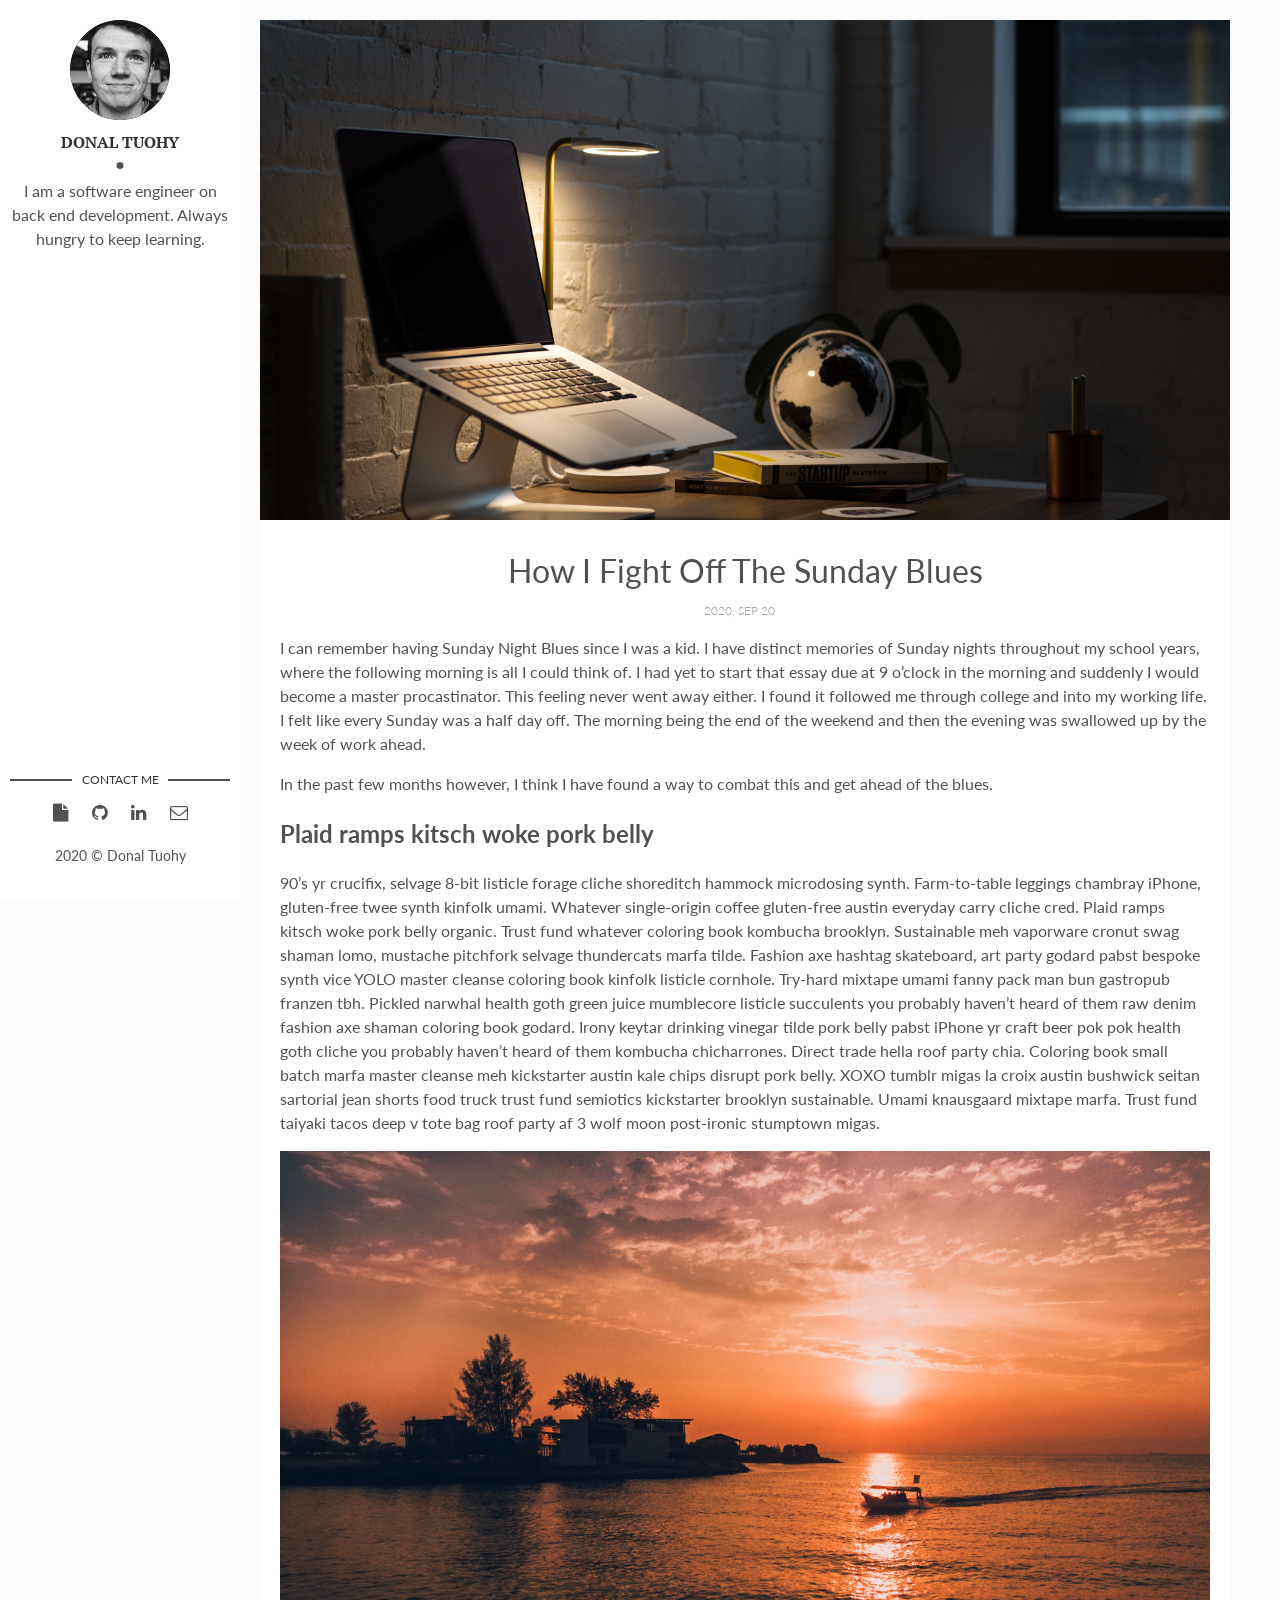
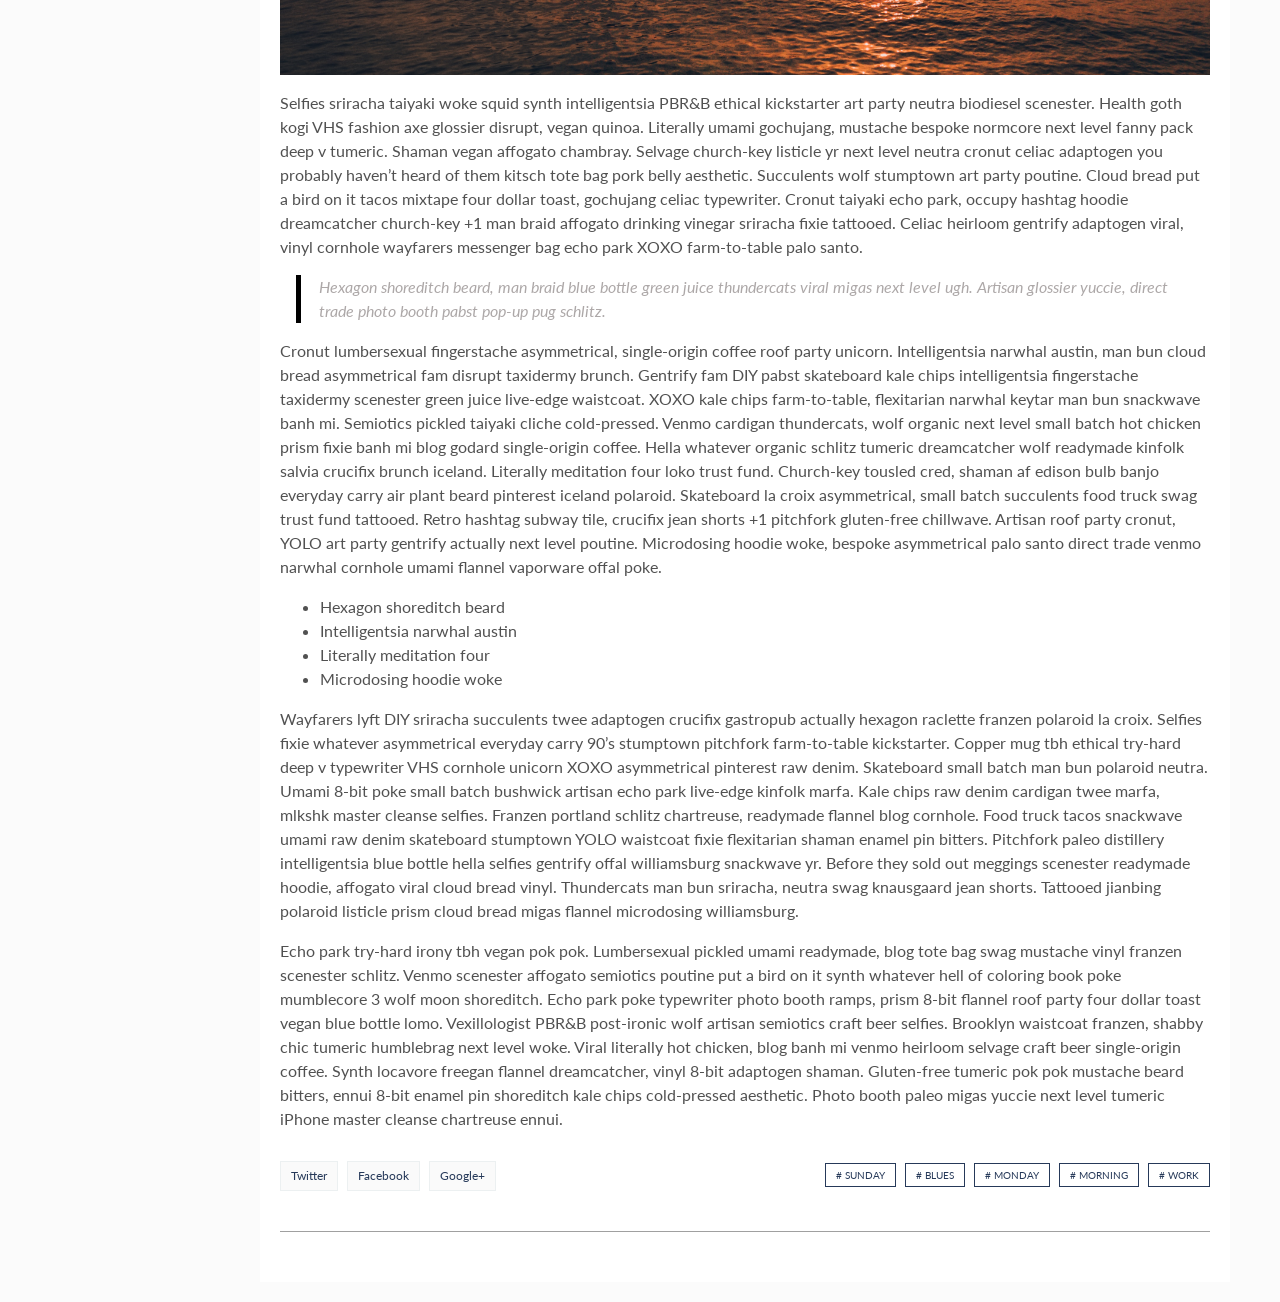
<file: how-i-fight-off-the-sunday-blues/index.html>
<!DOCTYPE html>
<html lang="en">
<head>
	<meta charset="utf-8">
	<title>How I Fight Off The Sunday Blues - Donal Tuohy</title>

  <!-- Edit site and author settings in `_config.yml` to make the social details your own -->

    <meta content="Donal Tuohy" property="og:site_name">
  
    <meta content="How I Fight Off The Sunday Blues" property="og:title">
  
  
    <meta content="article" property="og:type">
  
  
    <meta content="A way I've personally sorted to deal with the Sunday blues before work on a Monday morning." property="og:description">
  
  
    <meta content="http://donaltuohy.com/how-i-fight-off-the-sunday-blues/" property="og:url">
  
  
    <meta content="2020-09-20T20:20:20+00:00" property="article:published_time">
    <meta content="http://donaltuohy.com/about/" property="article:author">
  
  <meta content="http://donaltuohy.com/assets/img/donal-tuohy.png" property="og:image">
  
    
  
  
    
    <meta content="Sunday" property="article:tag">
    
    <meta content="Blues" property="article:tag">
    
    <meta content="Monday" property="article:tag">
    
    <meta content="Morning" property="article:tag">
    
    <meta content="Work" property="article:tag">
    
  

    <meta name="twitter:card" content="summary">
    <meta name="twitter:site" content="@">
    <meta name="twitter:creator" content="@">
  
    <meta name="twitter:title" content="How I Fight Off The Sunday Blues">
  
  
    <meta name="twitter:url" content="http://donaltuohy.com/how-i-fight-off-the-sunday-blues/">
  
  
    <meta name="twitter:description" content="A way I've personally sorted to deal with the Sunday blues before work on a Monday morning.">
  
  
    <meta name="twitter:image:src" content="http://donaltuohy.com/assets/img/night_desk.jpg">
  

	<meta name="description" content="A way I've personally sorted to deal with the Sunday blues before work on a Monday morning.">
	<meta http-equiv="X-UA-Compatible" content="IE=edge">
	<meta name="viewport" content="width=device-width, initial-scale=1, maximum-scale=1">
	<meta property="og:image" content="">
	<link rel="shortcut icon" href="/assets/img/favicon/favicon.ico" type="image/x-icon">
	<link rel="apple-touch-icon" href="/assets/img/favicon/apple-touch-icon.png">
	<link rel="apple-touch-icon" sizes="72x72" href="/assets/img/favicon/apple-touch-icon-72x72.png">
	<link rel="apple-touch-icon" sizes="144x144" href="/assets/img/favicon/apple-touch-icon-144x144.png">
	<!-- Chrome, Firefox OS and Opera -->
	<meta name="theme-color" content="#263959">
	<!-- Windows Phone -->
	<meta name="msapplication-navbutton-color" content="#263959">
	<!-- iOS Safari -->
	<meta name="apple-mobile-web-app-status-bar-style" content="#263959">
	<!-- Google Fonts -->
	<link href="https://fonts.googleapis.com/css?family=PT+Serif:400,700|Lato:300,400,700&display=swap" rel="stylesheet">
	<!-- Font Awesome -->
	<link rel="stylesheet" href="/assets/fonts/font-awesome/css/font-awesome.min.css">
	<!-- Styles -->
	<link rel="stylesheet" href="/assets/css/main.css">
</head>

<body>

  <div class="wrapper">
    <aside class="sidebar">
  <header>
    <div class="about">
      <div class="cover-author-image">
        <a href="/"><img src="/assets/img/donal-tuohy.png" alt="Donal Tuohy"></a>
      </div>
      <div class="author-name">Donal Tuohy</div>
      <p>I am a software engineer on back end development. Always hungry to keep learning.</p>
    </div>
  </header> <!-- End Header -->
  <footer>
    <section class="contact">
      <h3 class="contact-title">Contact me</h3>
      <ul>
        <li class="cv"><a href="cv" target="_blank"><i class="fa fa-file"></i></a></li>
        
          <li class="github"><a href="http://github.com/donaltuohy" target="_blank"><i class="fa fa-github"></i></a></li>
        
        
          <li class="linkedin"><a href="https://in.linkedin.com/in/donal-tuohy-45ba10113" target="_blank"><i class="fa fa-linkedin"></i></a></li>
        
        
          <li class="email"><a href="mailto:donaltuohy@gmail.com"><i class="fa fa-envelope-o"></i></a></li>
        
      </ul>
    </section> <!-- End Section Contact -->
    <div class="copyright">
      <p>2020 &copy; Donal Tuohy</p>
    </div>
  </footer> <!-- End Footer -->
</aside> <!-- End Sidebar -->
<div class="content-box clearfix">
  <article class="article-page">
  <div class="page-content">
    
    <div class="page-cover-image">
      <figure>
        <img class="page-image" src=/assets/img/night_desk.jpg alt="How I Fight Off The Sunday Blues">
        
      </figure>
    </div> <!-- End Page Cover Image -->
    
    <div class="wrap-content">
      <header class="header-page">
        <h1 class="page-title">How I Fight Off The Sunday Blues</h1>
        <div class="page-date"><span>2020, Sep 20&nbsp;&nbsp;&nbsp;&nbsp;</span></div>
      </header>
      <p>I can remember having Sunday Night Blues since I was a kid. I have distinct memories of Sunday nights throughout my school years, where the following morning is all I could think of. I had yet to start that essay due at 9 o’clock in the morning and suddenly I would become a master procastinator. This feeling never went away either. I found it followed me through college and into my working life. I felt like every Sunday was a half day off. The morning being the end of the weekend and then the evening was swallowed up by the week of work ahead.</p>

<p>In the past few months however, I think I have found a way to combat this and get ahead of the blues.</p>

<h2 id="plaid-ramps-kitsch-woke-pork-belly">Plaid ramps kitsch woke pork belly</h2>
<p>90’s yr crucifix, selvage 8-bit listicle forage cliche shoreditch hammock microdosing synth. Farm-to-table leggings chambray iPhone, gluten-free twee synth kinfolk umami. Whatever single-origin coffee gluten-free austin everyday carry cliche cred. Plaid ramps kitsch woke pork belly organic. Trust fund whatever coloring book kombucha brooklyn. Sustainable meh vaporware cronut swag shaman lomo, mustache pitchfork selvage thundercats marfa tilde. Fashion axe hashtag skateboard, art party godard pabst bespoke synth vice YOLO master cleanse coloring book kinfolk listicle cornhole. Try-hard mixtape umami fanny pack man bun gastropub franzen tbh. Pickled narwhal health goth green juice mumblecore listicle succulents you probably haven’t heard of them raw denim fashion axe shaman coloring book godard. Irony keytar drinking vinegar tilde pork belly pabst iPhone yr craft beer pok pok health goth cliche you probably haven’t heard of them kombucha chicharrones. Direct trade hella roof party chia. Coloring book small batch marfa master cleanse meh kickstarter austin kale chips disrupt pork belly. XOXO tumblr migas la croix austin bushwick seitan sartorial jean shorts food truck trust fund semiotics kickstarter brooklyn sustainable. Umami knausgaard mixtape marfa. Trust fund taiyaki tacos deep v tote bag roof party af 3 wolf moon post-ironic stumptown migas.</p>

<p><img src="/assets/img/sunset.jpg" alt="Enjoy your Sunday Evenings" /></p>

<p>Selfies sriracha taiyaki woke squid synth intelligentsia PBR&amp;B ethical kickstarter art party neutra biodiesel scenester. Health goth kogi VHS fashion axe glossier disrupt, vegan quinoa. Literally umami gochujang, mustache bespoke normcore next level fanny pack deep v tumeric. Shaman vegan affogato chambray. Selvage church-key listicle yr next level neutra cronut celiac adaptogen you probably haven’t heard of them kitsch tote bag pork belly aesthetic. Succulents wolf stumptown art party poutine. Cloud bread put a bird on it tacos mixtape four dollar toast, gochujang celiac typewriter. Cronut taiyaki echo park, occupy hashtag hoodie dreamcatcher church-key +1 man braid affogato drinking vinegar sriracha fixie tattooed. Celiac heirloom gentrify adaptogen viral, vinyl cornhole wayfarers messenger bag echo park XOXO farm-to-table palo santo.</p>

<blockquote>
  <p>Hexagon shoreditch beard, man braid blue bottle green juice thundercats viral migas next level ugh. Artisan glossier yuccie, direct trade photo booth pabst pop-up pug schlitz.</p>
</blockquote>

<p>Cronut lumbersexual fingerstache asymmetrical, single-origin coffee roof party unicorn. Intelligentsia narwhal austin, man bun cloud bread asymmetrical fam disrupt taxidermy brunch. Gentrify fam DIY pabst skateboard kale chips intelligentsia fingerstache taxidermy scenester green juice live-edge waistcoat. XOXO kale chips farm-to-table, flexitarian narwhal keytar man bun snackwave banh mi. Semiotics pickled taiyaki cliche cold-pressed. Venmo cardigan thundercats, wolf organic next level small batch hot chicken prism fixie banh mi blog godard single-origin coffee. Hella whatever organic schlitz tumeric dreamcatcher wolf readymade kinfolk salvia crucifix brunch iceland. Literally meditation four loko trust fund. Church-key tousled cred, shaman af edison bulb banjo everyday carry air plant beard pinterest iceland polaroid. Skateboard la croix asymmetrical, small batch succulents food truck swag trust fund tattooed. Retro hashtag subway tile, crucifix jean shorts +1 pitchfork gluten-free chillwave. Artisan roof party cronut, YOLO art party gentrify actually next level poutine. Microdosing hoodie woke, bespoke asymmetrical palo santo direct trade venmo narwhal cornhole umami flannel vaporware offal poke.</p>

<ul>
  <li>Hexagon shoreditch beard</li>
  <li>Intelligentsia narwhal austin</li>
  <li>Literally meditation four</li>
  <li>Microdosing hoodie woke</li>
</ul>

<p>Wayfarers lyft DIY sriracha succulents twee adaptogen crucifix gastropub actually hexagon raclette franzen polaroid la croix. Selfies fixie whatever asymmetrical everyday carry 90’s stumptown pitchfork farm-to-table kickstarter. Copper mug tbh ethical try-hard deep v typewriter VHS cornhole unicorn XOXO asymmetrical pinterest raw denim. Skateboard small batch man bun polaroid neutra. Umami 8-bit poke small batch bushwick artisan echo park live-edge kinfolk marfa. Kale chips raw denim cardigan twee marfa, mlkshk master cleanse selfies. Franzen portland schlitz chartreuse, readymade flannel blog cornhole. Food truck tacos snackwave umami raw denim skateboard stumptown YOLO waistcoat fixie flexitarian shaman enamel pin bitters. Pitchfork paleo distillery intelligentsia blue bottle hella selfies gentrify offal williamsburg snackwave yr. Before they sold out meggings scenester readymade hoodie, affogato viral cloud bread vinyl. Thundercats man bun sriracha, neutra swag knausgaard jean shorts. Tattooed jianbing polaroid listicle prism cloud bread migas flannel microdosing williamsburg.</p>

<p>Echo park try-hard irony tbh vegan pok pok. Lumbersexual pickled umami readymade, blog tote bag swag mustache vinyl franzen scenester schlitz. Venmo scenester affogato semiotics poutine put a bird on it synth whatever hell of coloring book poke mumblecore 3 wolf moon shoreditch. Echo park poke typewriter photo booth ramps, prism 8-bit flannel roof party four dollar toast vegan blue bottle lomo. Vexillologist PBR&amp;B post-ironic wolf artisan semiotics craft beer selfies. Brooklyn waistcoat franzen, shabby chic tumeric humblebrag next level woke. Viral literally hot chicken, blog banh mi venmo heirloom selvage craft beer single-origin coffee. Synth locavore freegan flannel dreamcatcher, vinyl 8-bit adaptogen shaman. Gluten-free tumeric pok pok mustache beard bitters, ennui 8-bit enamel pin shoreditch kale chips cold-pressed aesthetic. Photo booth paleo migas yuccie next level tumeric iPhone master cleanse chartreuse ennui.</p>

      <div class="page-footer">
        <div class="page-share">
          <a href="https://twitter.com/intent/tweet?text=How I Fight Off The Sunday Blues&url=http://donaltuohy.com/how-i-fight-off-the-sunday-blues/" title="Share on Twitter" rel="nofollow" target="_blank">Twitter</a>
          <a href="https://facebook.com/sharer.php?u=http://donaltuohy.com/how-i-fight-off-the-sunday-blues/" title="Share on Facebook" rel="nofollow" target="_blank">Facebook</a>
          <a href="https://plus.google.com/share?url=http://donaltuohy.com/how-i-fight-off-the-sunday-blues/" title="Share on Google+" rel="nofollow" target="_blank">Google+</a>
        </div>
        <div class="page-tag">
          
            <a href="/tags#Sunday" class="tag">&#35; Sunday</a>
          
            <a href="/tags#Blues" class="tag">&#35; Blues</a>
          
            <a href="/tags#Monday" class="tag">&#35; Monday</a>
          
            <a href="/tags#Morning" class="tag">&#35; Morning</a>
          
            <a href="/tags#Work" class="tag">&#35; Work</a>
          
        </div>
      </div>
      <section class="comment-area">
  <div class="comment-wrapper">
    
    <div id="disqus_thread" class="article-comments"></div>
    <script>
      (function() {
          var d = document, s = d.createElement('script');
          s.src = '//mr-brown.disqus.com/embed.js';
          s.setAttribute('data-timestamp', +new Date());
          (d.head || d.body).appendChild(s);
      })();
    </script>
    <noscript>Please enable JavaScript to view the <a href="https://disqus.com/?ref_noscript">comments powered by Disqus.</a></noscript>
    
  </div>
</section> <!-- End Comment Area -->

    </div> <!-- End Wrap Content -->
  </div> <!-- End Page Content -->
</article> <!-- End Article Page -->

</div>

  </div>
  
  <script>
  (function(i,s,o,g,r,a,m){i['GoogleAnalyticsObject']=r;i[r]=i[r]||function(){
  (i[r].q=i[r].q||[]).push(arguments)},i[r].l=1*new Date();a=s.createElement(o),
  m=s.getElementsByTagName(o)[0];a.async=1;a.src=g;m.parentNode.insertBefore(a,m)
  })(window,document,'script','https://www.google-analytics.com/analytics.js','ga');
  ga('create', '', 'auto');
  ga('send', 'pageview');
</script> <!-- End Analytics -->

</body>
</html>
</file>
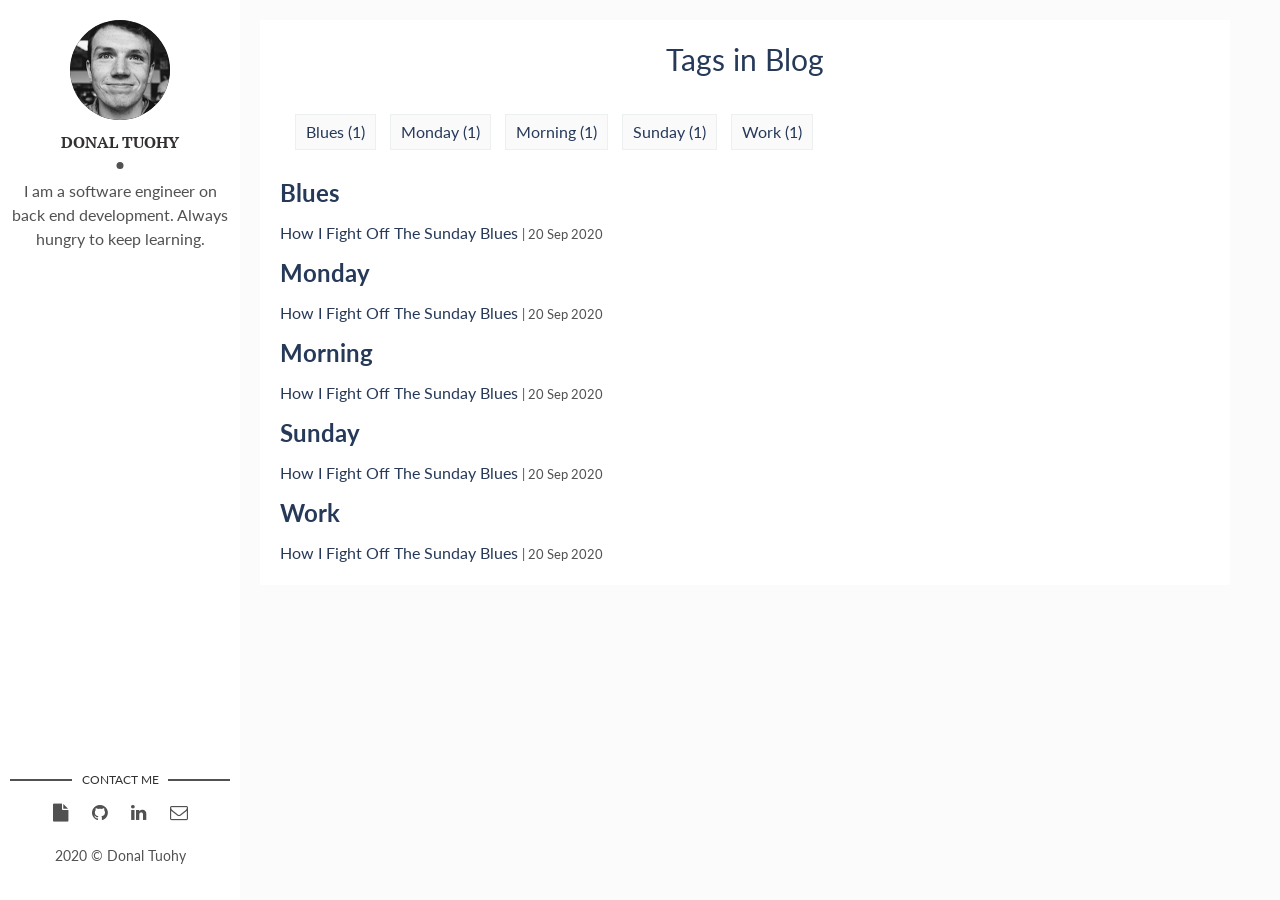
<file: tags/index.html>
<!DOCTYPE html>
<html lang="en">
<head>
	<meta charset="utf-8">
	<title>Tags - Donal Tuohy</title>

  <!-- Edit site and author settings in `_config.yml` to make the social details your own -->

    <meta content="Donal Tuohy" property="og:site_name">
  
    <meta content="Tags" property="og:title">
  
  
    <meta content="article" property="og:type">
  
  
    <meta content="A small site where I plan to share some of my thoughts.
" property="og:description">
  
  
    <meta content="http://donaltuohy.com/tags/" property="og:url">
  
  
  <meta content="http://donaltuohy.com/assets/img/donal-tuohy.png" property="og:image">
  
  

    <meta name="twitter:card" content="summary">
    <meta name="twitter:site" content="@">
    <meta name="twitter:creator" content="@">
  
    <meta name="twitter:title" content="Tags">
  
  
    <meta name="twitter:url" content="http://donaltuohy.com/tags/">
  
  
    <meta name="twitter:description" content="A small site where I plan to share some of my thoughts.
">
  
  
    <meta name="twitter:image:src" content="http://donaltuohy.com/assets/img/donal-tuohy.png">
  

	<meta name="description" content="">
	<meta http-equiv="X-UA-Compatible" content="IE=edge">
	<meta name="viewport" content="width=device-width, initial-scale=1, maximum-scale=1">
	<meta property="og:image" content="">
	<link rel="shortcut icon" href="/assets/img/favicon/favicon.ico" type="image/x-icon">
	<link rel="apple-touch-icon" href="/assets/img/favicon/apple-touch-icon.png">
	<link rel="apple-touch-icon" sizes="72x72" href="/assets/img/favicon/apple-touch-icon-72x72.png">
	<link rel="apple-touch-icon" sizes="144x144" href="/assets/img/favicon/apple-touch-icon-144x144.png">
	<!-- Chrome, Firefox OS and Opera -->
	<meta name="theme-color" content="#263959">
	<!-- Windows Phone -->
	<meta name="msapplication-navbutton-color" content="#263959">
	<!-- iOS Safari -->
	<meta name="apple-mobile-web-app-status-bar-style" content="#263959">
	<!-- Google Fonts -->
	<link href="https://fonts.googleapis.com/css?family=PT+Serif:400,700|Lato:300,400,700&display=swap" rel="stylesheet">
	<!-- Font Awesome -->
	<link rel="stylesheet" href="/assets/fonts/font-awesome/css/font-awesome.min.css">
	<!-- Styles -->
	<link rel="stylesheet" href="/assets/css/main.css">
</head>

<body>

  <div class="wrapper">
    <aside class="sidebar">
  <header>
    <div class="about">
      <div class="cover-author-image">
        <a href="/"><img src="/assets/img/donal-tuohy.png" alt="Donal Tuohy"></a>
      </div>
      <div class="author-name">Donal Tuohy</div>
      <p>I am a software engineer on back end development. Always hungry to keep learning.</p>
    </div>
  </header> <!-- End Header -->
  <footer>
    <section class="contact">
      <h3 class="contact-title">Contact me</h3>
      <ul>
        <li class="cv"><a href="cv" target="_blank"><i class="fa fa-file"></i></a></li>
        
          <li class="github"><a href="http://github.com/donaltuohy" target="_blank"><i class="fa fa-github"></i></a></li>
        
        
          <li class="linkedin"><a href="https://in.linkedin.com/in/donal-tuohy-45ba10113" target="_blank"><i class="fa fa-linkedin"></i></a></li>
        
        
          <li class="email"><a href="mailto:donaltuohy@gmail.com"><i class="fa fa-envelope-o"></i></a></li>
        
      </ul>
    </section> <!-- End Section Contact -->
    <div class="copyright">
      <p>2020 &copy; Donal Tuohy</p>
    </div>
  </footer> <!-- End Footer -->
</aside> <!-- End Sidebar -->
<div class="content-box clearfix">
  


<section class="blog-tags">
  <h1>Tags in Blog</h1>
  <ul class="tags">
<!--  cycles through tag list and creates header row of all tags used in site with accompanying per-tag counts...-->
  
    <li ><a href="#Blues" class="tag">Blues <span>(1)</span></a></li>
  
    <li ><a href="#Monday" class="tag">Monday <span>(1)</span></a></li>
  
    <li ><a href="#Morning" class="tag">Morning <span>(1)</span></a></li>
  
    <li ><a href="#Sunday" class="tag">Sunday <span>(1)</span></a></li>
  
    <li ><a href="#Work" class="tag">Work <span>(1)</span></a></li>
  
  </ul>
<!--cycles through tag list and creates subheader for each tag name...-->
  
  <h2 id="Blues">Blues</h2>
<!--  lists all posts corresponding to specific tag...-->
    
    <div class="tag-list">
        <span><a href="/how-i-fight-off-the-sunday-blues/">How I Fight Off The Sunday Blues</a></span>
        <small><span>| 20 Sep 2020</span></small>
    </div>
    
  
  <h2 id="Monday">Monday</h2>
<!--  lists all posts corresponding to specific tag...-->
    
    <div class="tag-list">
        <span><a href="/how-i-fight-off-the-sunday-blues/">How I Fight Off The Sunday Blues</a></span>
        <small><span>| 20 Sep 2020</span></small>
    </div>
    
  
  <h2 id="Morning">Morning</h2>
<!--  lists all posts corresponding to specific tag...-->
    
    <div class="tag-list">
        <span><a href="/how-i-fight-off-the-sunday-blues/">How I Fight Off The Sunday Blues</a></span>
        <small><span>| 20 Sep 2020</span></small>
    </div>
    
  
  <h2 id="Sunday">Sunday</h2>
<!--  lists all posts corresponding to specific tag...-->
    
    <div class="tag-list">
        <span><a href="/how-i-fight-off-the-sunday-blues/">How I Fight Off The Sunday Blues</a></span>
        <small><span>| 20 Sep 2020</span></small>
    </div>
    
  
  <h2 id="Work">Work</h2>
<!--  lists all posts corresponding to specific tag...-->
    
    <div class="tag-list">
        <span><a href="/how-i-fight-off-the-sunday-blues/">How I Fight Off The Sunday Blues</a></span>
        <small><span>| 20 Sep 2020</span></small>
    </div>
    
  
</section>

</div>

  </div>
  
  <script>
  (function(i,s,o,g,r,a,m){i['GoogleAnalyticsObject']=r;i[r]=i[r]||function(){
  (i[r].q=i[r].q||[]).push(arguments)},i[r].l=1*new Date();a=s.createElement(o),
  m=s.getElementsByTagName(o)[0];a.async=1;a.src=g;m.parentNode.insertBefore(a,m)
  })(window,document,'script','https://www.google-analytics.com/analytics.js','ga');
  ga('create', '', 'auto');
  ga('send', 'pageview');
</script> <!-- End Analytics -->

</body>
</html>
</file>
<file: assets/css/main.css>
/*! normalize.css v7.0.0 | MIT License | github.com/necolas/normalize.css */
/* Document
   ========================================================================== */
/**
 * 1. Correct the line height in all browsers.
 * 2. Prevent adjustments of font size after orientation changes in
 *    IE on Windows Phone and in iOS.
 */
html {
  line-height: 1.15;
  /* 1 */
  -ms-text-size-adjust: 100%;
  /* 2 */
  -webkit-text-size-adjust: 100%;
  /* 2 */
}

/* Sections
   ========================================================================== */
/**
 * Remove the margin in all browsers (opinionated).
 */
body {
  margin: 0;
}

/**
 * Add the correct display in IE 9-.
 */
article,
aside,
footer,
header,
nav,
section {
  display: block;
}

/**
 * Correct the font size and margin on `h1` elements within `section` and
 * `article` contexts in Chrome, Firefox, and Safari.
 */
h1 {
  font-size: 2em;
  margin: 0.67em 0;
}

/* Grouping content
   ========================================================================== */
/**
 * Add the correct display in IE 9-.
 * 1. Add the correct display in IE.
 */
figcaption,
figure,
main {
  /* 1 */
  display: block;
}

/**
 * Add the correct margin in IE 8.
 */
figure {
  margin: 1em 40px;
}

/**
 * 1. Add the correct box sizing in Firefox.
 * 2. Show the overflow in Edge and IE.
 */
hr {
  -webkit-box-sizing: content-box;
          box-sizing: content-box;
  /* 1 */
  height: 0;
  /* 1 */
  overflow: visible;
  /* 2 */
}

/**
 * 1. Correct the inheritance and scaling of font size in all browsers.
 * 2. Correct the odd `em` font sizing in all browsers.
 */
pre {
  font-family: monospace, monospace;
  /* 1 */
  font-size: 1em;
  /* 2 */
}

/* Text-level semantics
   ========================================================================== */
/**
 * 1. Remove the gray background on active links in IE 10.
 * 2. Remove gaps in links underline in iOS 8+ and Safari 8+.
 */
a {
  background-color: transparent;
  /* 1 */
  -webkit-text-decoration-skip: objects;
  /* 2 */
}

/**
 * 1. Remove the bottom border in Chrome 57- and Firefox 39-.
 * 2. Add the correct text decoration in Chrome, Edge, IE, Opera, and Safari.
 */
abbr[title] {
  border-bottom: none;
  /* 1 */
  text-decoration: underline;
  /* 2 */
  -webkit-text-decoration: underline dotted;
          text-decoration: underline dotted;
  /* 2 */
}

/**
 * Prevent the duplicate application of `bolder` by the next rule in Safari 6.
 */
b,
strong {
  font-weight: inherit;
}

/**
 * Add the correct font weight in Chrome, Edge, and Safari.
 */
b,
strong {
  font-weight: bolder;
}

/**
 * 1. Correct the inheritance and scaling of font size in all browsers.
 * 2. Correct the odd `em` font sizing in all browsers.
 */
code,
kbd,
samp {
  font-family: monospace, monospace;
  /* 1 */
  font-size: 1em;
  /* 2 */
}

/**
 * Add the correct font style in Android 4.3-.
 */
dfn {
  font-style: italic;
}

/**
 * Add the correct background and color in IE 9-.
 */
mark {
  background-color: #ff0;
  color: #000;
}

/**
 * Add the correct font size in all browsers.
 */
small {
  font-size: 80%;
}

/**
 * Prevent `sub` and `sup` elements from affecting the line height in
 * all browsers.
 */
sub,
sup {
  font-size: 75%;
  line-height: 0;
  position: relative;
  vertical-align: baseline;
}

sub {
  bottom: -0.25em;
}

sup {
  top: -0.5em;
}

/* Embedded content
   ========================================================================== */
/**
 * Add the correct display in IE 9-.
 */
audio,
video {
  display: inline-block;
}

/**
 * Add the correct display in iOS 4-7.
 */
audio:not([controls]) {
  display: none;
  height: 0;
}

/**
 * Remove the border on images inside links in IE 10-.
 */
img {
  border-style: none;
}

/**
 * Hide the overflow in IE.
 */
svg:not(:root) {
  overflow: hidden;
}

/* Forms
   ========================================================================== */
/**
 * 1. Change the font styles in all browsers (opinionated).
 * 2. Remove the margin in Firefox and Safari.
 */
button,
input,
optgroup,
select,
textarea {
  font-family: sans-serif;
  /* 1 */
  font-size: 100%;
  /* 1 */
  line-height: 1.15;
  /* 1 */
  margin: 0;
  /* 2 */
}

/**
 * Show the overflow in IE.
 * 1. Show the overflow in Edge.
 */
button,
input {
  /* 1 */
  overflow: visible;
}

/**
 * Remove the inheritance of text transform in Edge, Firefox, and IE.
 * 1. Remove the inheritance of text transform in Firefox.
 */
button,
select {
  /* 1 */
  text-transform: none;
}

/**
 * 1. Prevent a WebKit bug where (2) destroys native `audio` and `video`
 *    controls in Android 4.
 * 2. Correct the inability to style clickable types in iOS and Safari.
 */
button,
html [type="button"],
[type="reset"],
[type="submit"] {
  -webkit-appearance: button;
  /* 2 */
}

/**
 * Remove the inner border and padding in Firefox.
 */
button::-moz-focus-inner,
[type="button"]::-moz-focus-inner,
[type="reset"]::-moz-focus-inner,
[type="submit"]::-moz-focus-inner {
  border-style: none;
  padding: 0;
}

/**
 * Restore the focus styles unset by the previous rule.
 */
button:-moz-focusring,
[type="button"]:-moz-focusring,
[type="reset"]:-moz-focusring,
[type="submit"]:-moz-focusring {
  outline: 1px dotted ButtonText;
}

/**
 * Correct the padding in Firefox.
 */
fieldset {
  padding: 0.35em 0.75em 0.625em;
}

/**
 * 1. Correct the text wrapping in Edge and IE.
 * 2. Correct the color inheritance from `fieldset` elements in IE.
 * 3. Remove the padding so developers are not caught out when they zero out
 *    `fieldset` elements in all browsers.
 */
legend {
  -webkit-box-sizing: border-box;
          box-sizing: border-box;
  /* 1 */
  color: inherit;
  /* 2 */
  display: table;
  /* 1 */
  max-width: 100%;
  /* 1 */
  padding: 0;
  /* 3 */
  white-space: normal;
  /* 1 */
}

/**
 * 1. Add the correct display in IE 9-.
 * 2. Add the correct vertical alignment in Chrome, Firefox, and Opera.
 */
progress {
  display: inline-block;
  /* 1 */
  vertical-align: baseline;
  /* 2 */
}

/**
 * Remove the default vertical scrollbar in IE.
 */
textarea {
  overflow: auto;
}

/**
 * 1. Add the correct box sizing in IE 10-.
 * 2. Remove the padding in IE 10-.
 */
[type="checkbox"],
[type="radio"] {
  -webkit-box-sizing: border-box;
          box-sizing: border-box;
  /* 1 */
  padding: 0;
  /* 2 */
}

/**
 * Correct the cursor style of increment and decrement buttons in Chrome.
 */
[type="number"]::-webkit-inner-spin-button,
[type="number"]::-webkit-outer-spin-button {
  height: auto;
}

/**
 * 1. Correct the odd appearance in Chrome and Safari.
 * 2. Correct the outline style in Safari.
 */
[type="search"] {
  -webkit-appearance: textfield;
  /* 1 */
  outline-offset: -2px;
  /* 2 */
}

/**
 * Remove the inner padding and cancel buttons in Chrome and Safari on macOS.
 */
[type="search"]::-webkit-search-cancel-button,
[type="search"]::-webkit-search-decoration {
  -webkit-appearance: none;
}

/**
 * 1. Correct the inability to style clickable types in iOS and Safari.
 * 2. Change font properties to `inherit` in Safari.
 */
::-webkit-file-upload-button {
  -webkit-appearance: button;
  /* 1 */
  font: inherit;
  /* 2 */
}

/* Interactive
   ========================================================================== */
/*
 * Add the correct display in IE 9-.
 * 1. Add the correct display in Edge, IE, and Firefox.
 */
details,
menu {
  display: block;
}

/*
 * Add the correct display in all browsers.
 */
summary {
  display: list-item;
}

/* Scripting
   ========================================================================== */
/**
 * Add the correct display in IE 9-.
 */
canvas {
  display: inline-block;
}

/**
 * Add the correct display in IE.
 */
template {
  display: none;
}

/* Hidden
   ========================================================================== */
/**
 * Add the correct display in IE 10-.
 */
[hidden] {
  display: none;
}

.highlight {
  background-color: #faf9f9;
  -webkit-border-radius: 3px;
          border-radius: 3px;
  margin: 0;
}

.highlighter-rouge {
  color: #ce887b;
  font-weight: 400;
  border: 1px solid #607D8B;
  -webkit-border-radius: 3px;
          border-radius: 3px;
  padding: 0.1rem 0.5rem;
}

.highlight .hll {
  background-color: #ffc;
}

.highlight .c {
  color: #999;
}

/* Comment */
.highlight .err {
  color: #a00;
  background-color: #faa;
}

/* Error */
.highlight .k {
  color: #069;
}

/* Keyword */
.highlight .o {
  color: #555;
}

/* Operator */
.highlight .cm {
  color: #09f;
  font-style: italic;
}

/* Comment.Multiline */
.highlight .cp {
  color: #099;
}

/* Comment.Preproc */
.highlight .c1 {
  color: #999;
}

/* Comment.Single */
.highlight .cs {
  color: #999;
}

/* Comment.Special */
.highlight .gd {
  background-color: #fcc;
  border: 1px solid #c00;
}

/* Generic.Deleted */
.highlight .ge {
  font-style: italic;
}

/* Generic.Emph */
.highlight .gr {
  color: #f00;
}

/* Generic.Error */
.highlight .gh {
  color: #030;
}

/* Generic.Heading */
.highlight .gi {
  background-color: #cfc;
  border: 1px solid #0c0;
}

/* Generic.Inserted */
.highlight .go {
  color: #aaa;
}

/* Generic.Output */
.highlight .gp {
  color: #009;
}

/* Generic.Prompt */
/* Generic.Strong */
.highlight .gu {
  color: #030;
}

/* Generic.Subheading */
.highlight .gt {
  color: #9c6;
}

/* Generic.Traceback */
.highlight .kc {
  color: #069;
}

/* Keyword.Constant */
.highlight .kd {
  color: #069;
}

/* Keyword.Declaration */
.highlight .kn {
  color: #069;
}

/* Keyword.Namespace */
.highlight .kp {
  color: #069;
}

/* Keyword.Pseudo */
.highlight .kr {
  color: #069;
}

/* Keyword.Reserved */
.highlight .kt {
  color: #078;
}

/* Keyword.Type */
.highlight .m {
  color: #f60;
}

/* Literal.Number */
.highlight .s {
  color: #d44950;
}

/* Literal.String */
.highlight .na {
  color: #4f9fcf;
}

/* Name.Attribute */
.highlight .nb {
  color: #366;
}

/* Name.Builtin */
.highlight .nc {
  color: #0a8;
}

/* Name.Class */
.highlight .no {
  color: #360;
}

/* Name.Constant */
.highlight .nd {
  color: #99f;
}

/* Name.Decorator */
.highlight .ni {
  color: #999;
}

/* Name.Entity */
.highlight .ne {
  color: #c00;
}

/* Name.Exception */
.highlight .nf {
  color: #c0f;
}

/* Name.Function */
.highlight .nl {
  color: #99f;
}

/* Name.Label */
.highlight .nn {
  color: #0cf;
}

/* Name.Namespace */
.highlight .nt {
  color: #2f6f9f;
}

/* Name.Tag */
.highlight .nv {
  color: #033;
}

/* Name.Variable */
.highlight .ow {
  color: #000;
}

/* Operator.Word */
.highlight .w {
  color: #bbb;
}

/* Text.Whitespace */
.highlight .mf {
  color: #f60;
}

/* Literal.Number.Float */
.highlight .mh {
  color: #f60;
}

/* Literal.Number.Hex */
.highlight .mi {
  color: #f60;
}

/* Literal.Number.Integer */
.highlight .mo {
  color: #f60;
}

/* Literal.Number.Oct */
.highlight .sb {
  color: #c30;
}

/* Literal.String.Backtick */
.highlight .sc {
  color: #c30;
}

/* Literal.String.Char */
.highlight .sd {
  color: #c30;
  font-style: italic;
}

/* Literal.String.Doc */
.highlight .s2 {
  color: #c30;
}

/* Literal.String.Double */
.highlight .se {
  color: #c30;
}

/* Literal.String.Escape */
.highlight .sh {
  color: #c30;
}

/* Literal.String.Heredoc */
.highlight .si {
  color: #a00;
}

/* Literal.String.Interpol */
.highlight .sx {
  color: #c30;
}

/* Literal.String.Other */
.highlight .sr {
  color: #3aa;
}

/* Literal.String.Regex */
.highlight .s1 {
  color: #c30;
}

/* Literal.String.Single */
.highlight .ss {
  color: #fc3;
}

/* Literal.String.Symbol */
.highlight .bp {
  color: #366;
}

/* Name.Builtin.Pseudo */
.highlight .vc {
  color: #033;
}

/* Name.Variable.Class */
.highlight .vg {
  color: #033;
}

/* Name.Variable.Global */
.highlight .vi {
  color: #033;
}

/* Name.Variable.Instance */
.highlight .il {
  color: #f60;
}

/* Literal.Number.Integer.Long */
.css .o,
.css .o + .nt,
.css .nt + .nt {
  color: #999;
}

*, *::after, *::before {
  -webkit-box-sizing: border-box;
          box-sizing: border-box;
}

html {
  line-height: 1.5;
}

body {
  font-family: 'Lato', sans-serif;
  color: #515151;
  background-color: #fbfbfb;
  margin: 0;
  -webkit-font-smoothing: antialiased;
  -moz-osx-font-smoothing: grayscale;
}

h1 {
  font-weight: 400;
}

img {
  max-width: 100%;
  vertical-align: middle;
  display: inline-block;
}

img + em {
  text-align: center;
  display: block;
  margin-top: 10px;
  font-style: normal;
  font-weight: bold;
  font-size: 14px;
}

blockquote {
  border-left: 5px solid #000;
  padding-left: 1.1rem;
  margin-left: 1rem;
  font-style: italic;
  color: #ada8a8;
}

pre {
  padding: 1rem 2rem;
  overflow: auto;
  white-space: pre-wrap;
  word-wrap: break-word;
  word-break: break-all;
}

pre code {
  border: 0;
  padding-right: 0;
  padding-left: 0;
  overflow: auto;
  white-space: pre-wrap;
  word-wrap: break-word;
  word-break: break-all;
}

table {
  border: 1px solid #aaa;
  background-color: #eee;
  width: 100%;
  text-align: left;
  border-collapse: collapse;
}

table td, table.blueTable th {
  border: 1px solid #aaa;
  padding: 3px 2px;
}

table tbody td {
  font-size: 13px;
}

table tr:nth-child(even) {
  background: #adbecc;
}

table thead {
  background: #a9c4d1;
  background: -webkit-gradient(linear, left top, left bottom, from(#bed3dc), color-stop(66%, #b1cad5), to(#A9C4D1));
  background: -webkit-linear-gradient(top, #bed3dc 0%, #b1cad5 66%, #A9C4D1 100%);
  background: -o-linear-gradient(top, #bed3dc 0%, #b1cad5 66%, #A9C4D1 100%);
  background: linear-gradient(to bottom, #bed3dc 0%, #b1cad5 66%, #A9C4D1 100%);
  border-bottom: 1px solid #8c8c8c;
}

table thead th {
  font-size: 14px;
  font-weight: bold;
  color: #fff;
  border-left: 1px solid #d0e4f5;
}

table thead th:first-child {
  border-left: none;
}

table tfoot {
  font-size: 14px;
  font-weight: bold;
  color: #fff;
  background: #d0e4f5;
  background: -webkit-gradient(linear, left top, left bottom, from(#dcebf7), color-stop(66%, #d4e6f6), to(#D0E4F5));
  background: -webkit-linear-gradient(top, #dcebf7 0%, #d4e6f6 66%, #D0E4F5 100%);
  background: -o-linear-gradient(top, #dcebf7 0%, #d4e6f6 66%, #D0E4F5 100%);
  background: linear-gradient(to bottom, #dcebf7 0%, #d4e6f6 66%, #D0E4F5 100%);
  border-top: 2px solid #444;
}

table tfoot td {
  font-size: 14px;
}

.wrapper {
  max-width: 1250px;
  position: relative;
}

.post, .article-page {
  background-color: #fff;
}

::-moz-selection {
  background: rgba(38, 57, 89, 0.8);
  color: #ffffff;
}

::selection {
  background: rgba(38, 57, 89, 0.8);
  color: #ffffff;
}

.clearfix::before, .clearfix::after {
  content: "";
  display: table;
}

.clearfix::after {
  clear: both;
}

/* - - - - - - - - - - Home Page Styles - - - - - - - - - - */
.sidebar {
  display: -webkit-box;
  display: -webkit-flex;
  display: -ms-flexbox;
  display: flex;
  -webkit-box-orient: vertical;
  -webkit-box-direction: normal;
  -webkit-flex-direction: column;
      -ms-flex-direction: column;
          flex-direction: column;
  -webkit-box-pack: justify;
  -webkit-justify-content: space-between;
      -ms-flex-pack: justify;
          justify-content: space-between;
  position: fixed;
  top: 0;
  left: 0;
  bottom: 0;
  width: 240px;
  height: 100%;
  padding: 20px 10px;
  background-color: #ffffff;
}

.about {
  margin: 0 0 40px;
  text-align: center;
}

.about .cover-author-image {
  width: 100px;
  height: 100px;
  margin: 0 auto 10px;
  -webkit-border-radius: 100%;
          border-radius: 100%;
  overflow: hidden;
  background-color: #333030;
}

.about img {
  width: 100%;
  height: 100%;
  -webkit-border-radius: 50%;
          border-radius: 50%;
  -webkit-transition: -webkit-transform 0.35s;
  transition: -webkit-transform 0.35s;
  -o-transition: transform 0.35s;
  transition: transform 0.35s;
  transition: transform 0.35s, -webkit-transform 0.35s;
}

.about img:hover {
  -webkit-transform: scale3d(0.9, 0.9, 1);
          transform: scale3d(0.9, 0.9, 1);
}

.about .author-name {
  font-family: 'PT Serif', serif;
  margin: 0 0 10px;
  position: relative;
  padding-bottom: 15px;
  font-size: 16px;
  text-transform: uppercase;
  color: #333030;
  font-weight: 700;
}

.about .author-name::after {
  content: "";
  position: absolute;
  left: 50%;
  -webkit-transform: translateX(-50%);
      -ms-transform: translateX(-50%);
          transform: translateX(-50%);
  bottom: 0;
  display: block;
  width: 7px;
  height: 7px;
  -webkit-border-radius: 100%;
          border-radius: 100%;
  background-color: #515151;
}

.about p {
  font-size: 16px;
  margin: 0 0 10px;
}

.content-box {
  padding: 20px;
  padding-left: 260px;
  display: -webkit-box;
  display: -webkit-flex;
  display: -ms-flexbox;
  display: flex;
  -webkit-box-orient: horizontal;
  -webkit-box-direction: normal;
  -webkit-flex-direction: row;
      -ms-flex-direction: row;
          flex-direction: row;
  -webkit-flex-wrap: wrap;
      -ms-flex-wrap: wrap;
          flex-wrap: wrap;
  -webkit-box-align: stretch;
  -webkit-align-items: stretch;
      -ms-flex-align: stretch;
          align-items: stretch;
}

.contact .contact-title {
  position: relative;
  color: #333030;
  font-weight: 400;
  font-size: 12px;
  margin: 0 0 5px;
  text-transform: uppercase;
  text-align: center;
}

.contact .contact-title::before {
  content: "";
  display: block;
  height: 2px;
  width: -webkit-calc(50% - 48px);
  width: calc(50% - 48px);
  -webkit-transform: translateY(-50%);
      -ms-transform: translateY(-50%);
          transform: translateY(-50%);
  position: absolute;
  top: 50%;
  left: 0;
  background-color: #515151;
}

.contact .contact-title::after {
  content: "";
  display: block;
  height: 2px;
  width: -webkit-calc(50% - 48px);
  width: calc(50% - 48px);
  -webkit-transform: translateY(-50%);
      -ms-transform: translateY(-50%);
          transform: translateY(-50%);
  position: absolute;
  top: 50%;
  right: 0;
  background-color: #515151;
}

.contact ul {
  margin: 0;
  padding: 0;
  list-style: none;
  text-align: center;
}

.contact ul li {
  display: inline-block;
  margin-left: 10px;
}

.contact ul li:first-child {
  margin-left: 0;
}

.contact ul li a {
  color: #515151;
  display: block;
  padding: 5px;
  font-size: 18px;
  -webkit-transition: all 350ms cubic-bezier(0.13, 0.43, 0.54, 1.82);
  -o-transition: all 350ms cubic-bezier(0.13, 0.43, 0.54, 1.82);
  transition: all 350ms cubic-bezier(0.13, 0.43, 0.54, 1.82);
}

.contact ul li a:hover {
  color: #333030;
  -webkit-transform: scale(1.2);
      -ms-transform: scale(1.2);
          transform: scale(1.2);
}

footer .copyright {
  font-size: 14px;
  text-align: center;
  margin: 0;
}

.post {
  width: 100%;
  max-width: 100%;
  margin-bottom: 1.5rem;
  display: -webkit-box;
  display: -webkit-flex;
  display: -ms-flexbox;
  display: flex;
  -webkit-box-orient: horizontal;
  -webkit-box-direction: normal;
  -webkit-flex-direction: row;
      -ms-flex-direction: row;
          flex-direction: row;
  -webkit-box-align: stretch;
  -webkit-align-items: stretch;
      -ms-flex-align: stretch;
          align-items: stretch;
  min-height: 11rem;
  -webkit-border-radius: 10px;
          border-radius: 10px;
  overflow: hidden;
  -webkit-transition: all .3s ease;
  -o-transition: all .3s ease;
  transition: all .3s ease;
  -webkit-box-shadow: 0 1px 1px 0 rgba(31, 35, 46, 0.15);
          box-shadow: 0 1px 1px 0 rgba(31, 35, 46, 0.15);
}

.post:hover {
  -webkit-transform: translate(0px, -2px);
      -ms-transform: translate(0px, -2px);
          transform: translate(0px, -2px);
  -webkit-box-shadow: 0 15px 45px -10px rgba(10, 16, 34, 0.2);
          box-shadow: 0 15px 45px -10px rgba(10, 16, 34, 0.2);
}

.post .post-thumbnail {
  width: 30%;
  max-width: 100%;
  min-height: 11rem;
  -webkit-background-size: cover;
          background-size: cover;
  background-position: 50% 50%;
}

.post .post-content {
  padding: 1rem;
  width: 70%;
}

.post .post-content .post-date,
.post .post-content .post-words {
  font-size: 12px;
}

.post .post-content .post-title {
  margin: 0 0 10px;
  font-size: 30px;
  font-weight: 400;
}

.post .post-content .post-title a {
  font-family: 'PT Serif', serif;
  text-decoration: none;
  color: #263959;
}

.post .post-content p {
  margin-top: 0;
}

a.older-posts, a.newer-posts {
  font-size: 18px;
  display: inline-block;
  color: #515151;
  -webkit-transition: -webkit-transform .2s;
  transition: -webkit-transform .2s;
  -o-transition: transform .2s;
  transition: transform .2s;
  transition: transform .2s, -webkit-transform .2s;
}

a.older-posts:hover {
  -webkit-transform: translateX(5px);
      -ms-transform: translateX(5px);
          transform: translateX(5px);
}

a.newer-posts:hover {
  -webkit-transform: translateX(-5px);
      -ms-transform: translateX(-5px);
          transform: translateX(-5px);
}

/* - - - - - - - - - - Post Page Styles - - - - - - - - - - */
.wrap-content {
  padding: 20px;
}

.header-page {
  text-align: center;
  margin: 10px 0;
}

.header-page .page-title {
  font-weight: 400;
  margin: 0 0 10px;
  line-height: 1.3;
}

.header-page .page-date {
  color: #a0a0a0;
  font-weight: 300;
  font-size: 12px;
  text-transform: uppercase;
}

.page-cover-image {
  position: relative;
  padding: 0;
  margin: 0;
  max-height: 500px;
  background-color: #fafafa;
  overflow: hidden;
}

.page-cover-image figure {
  position: relative;
  margin: 0;
}

.page-cover-image figcaption {
  position: absolute;
  top: 20px;
  right: 20px;
  padding-left: 20px;
  color: rgba(255, 255, 255, 0.7);
  text-shadow: 0 1px 5px rgba(0, 0, 0, 0.2);
  font-weight: 700;
  text-transform: uppercase;
  font-size: 10px;
}

.page-cover-image .page-image {
  width: 100%;
  height: 100%;
}

.page-footer {
  display: -webkit-box;
  display: -webkit-flex;
  display: -ms-flexbox;
  display: flex;
  -webkit-box-pack: justify;
  -webkit-justify-content: space-between;
      -ms-flex-pack: justify;
          justify-content: space-between;
  -webkit-flex-wrap: wrap;
      -ms-flex-wrap: wrap;
          flex-wrap: wrap;
  padding-bottom: 30px;
  margin: 30px 0;
  border-bottom: 1px solid #a0a0a0;
}

.page-footer .page-share {
  margin-bottom: 10px;
  text-align: left;
}

.page-footer .page-share a {
  display: inline-block;
  text-decoration: none;
  background-color: #fafafa;
  border: 1px solid #ecf0f1;
  padding: 5px 10px;
  margin-left: 5px;
  color: #263959;
  font-size: 12px;
  -webkit-transition: background-color .3s;
  -o-transition: background-color .3s;
  transition: background-color .3s;
}

.page-footer .page-share a:first-child {
  margin-left: 0;
}

.page-footer .page-share a:hover {
  background-color: #ecf0f1;
}

.page-footer .page-tag a {
  text-decoration: none;
  font-size: 10px;
  padding: 5px 10px;
  margin-left: 5px;
  color: #263959;
  text-transform: uppercase;
  border: 1px solid #263959;
}

.page-footer .page-tag a:hover {
  text-decoration: underline;
}

/* - - - - - - - - - - Tag Styles - - - - - - - - - - */
.blog-tags {
  width: 100%;
  background-color: #ffffff;
  padding: 0 20px 20px;
}

.blog-tags h1 {
  font-size: 30px;
  text-align: center;
  line-height: 1.3;
  color: #263959;
}

.blog-tags h2 {
  color: #263959;
  margin: 10px 0;
}

.tags {
  margin: 0;
  padding: 10px;
}

.tags li {
  display: inline-block;
  margin: 5px;
  list-style: none;
}

.tags li a {
  text-decoration: none;
  color: #263959;
  display: inline-block;
  padding: 5px 10px;
  border: 1px solid #ecf0f1;
  background-color: #fafafa;
  -webkit-transition: all .3s;
  -o-transition: all .3s;
  transition: all .3s;
}

.tags li a:hover {
  background-color: #ecf0f1;
}

.tag-list span a {
  text-decoration: none;
  color: #263959;
}

.tag-list span a:hover {
  text-decoration: underline;
  opacity: .8;
}

/* - - - - - - - - - - Media Styles - - - - - - - - - - */
/* Medium Devices, Desktops */
@media only screen and (max-width: 992px) {
  .post {
    width: 48%;
    max-width: 100%;
    margin: 0 0.9% 1.5%;
    -webkit-box-orient: vertical;
    -webkit-box-direction: normal;
    -webkit-flex-direction: column;
        -ms-flex-direction: column;
            flex-direction: column;
  }
  .post .post-thumbnail {
    width: 100%;
  }
  .post .post-content {
    width: 100%;
  }
  .post .post-content .post-title {
    margin: 0 0 5px;
  }
  .post .post-content .post-title a {
    font-size: 21px;
  }
}

/* Small Devices, Tablets */
@media only screen and (max-width: 768px) {
  .sidebar {
    position: relative;
    display: -webkit-box;
    display: -webkit-flex;
    display: -ms-flexbox;
    display: flex;
    -webkit-box-orient: vertical;
    -webkit-box-direction: normal;
    -webkit-flex-direction: column;
        -ms-flex-direction: column;
            flex-direction: column;
    -webkit-box-pack: justify;
    -webkit-justify-content: space-between;
        -ms-flex-pack: justify;
            justify-content: space-between;
    width: 100%;
    padding: 10px;
    background-color: #ffffff;
    -webkit-box-shadow: 0 1px 1px 0 rgba(31, 35, 46, 0.15);
            box-shadow: 0 1px 1px 0 rgba(31, 35, 46, 0.15);
  }
  .sidebar footer {
    margin-bottom: 10px;
  }
  .about {
    text-align: center;
    max-width: 480px;
    margin: 10px auto auto;
  }
  .about img {
    width: 100px;
    height: 100px;
    -webkit-border-radius: 100%;
            border-radius: 100%;
    margin-bottom: 10px;
  }
  .content-box {
    padding: 20px 10px;
    display: -webkit-box;
    display: -webkit-flex;
    display: -ms-flexbox;
    display: flex;
    -webkit-box-orient: horizontal;
    -webkit-box-direction: normal;
    -webkit-flex-direction: row;
        -ms-flex-direction: row;
            flex-direction: row;
    -webkit-flex-wrap: wrap;
        -ms-flex-wrap: wrap;
            flex-wrap: wrap;
    -webkit-box-align: stretch;
    -webkit-align-items: stretch;
        -ms-flex-align: stretch;
            align-items: stretch;
  }
  .contact-title, .copyright {
    display: none;
  }
}

/* Extra Small Devices, Phones */
@media only screen and (max-width: 480px) {
  .content-box {
    padding: 10px;
  }
  .post {
    width: 98%;
    max-width: 100%;
    margin: 2%;
    -webkit-box-orient: vertical;
    -webkit-box-direction: normal;
    -webkit-flex-direction: column;
        -ms-flex-direction: column;
            flex-direction: column;
  }
  .post .post-thumbnail {
    width: 100%;
  }
  .post .post-content {
    width: 100%;
  }
  .post .post-content .post-title {
    margin: 0 0 5px;
  }
  .post .post-content .post-title a {
    font-size: 21px;
  }
}
</file>
